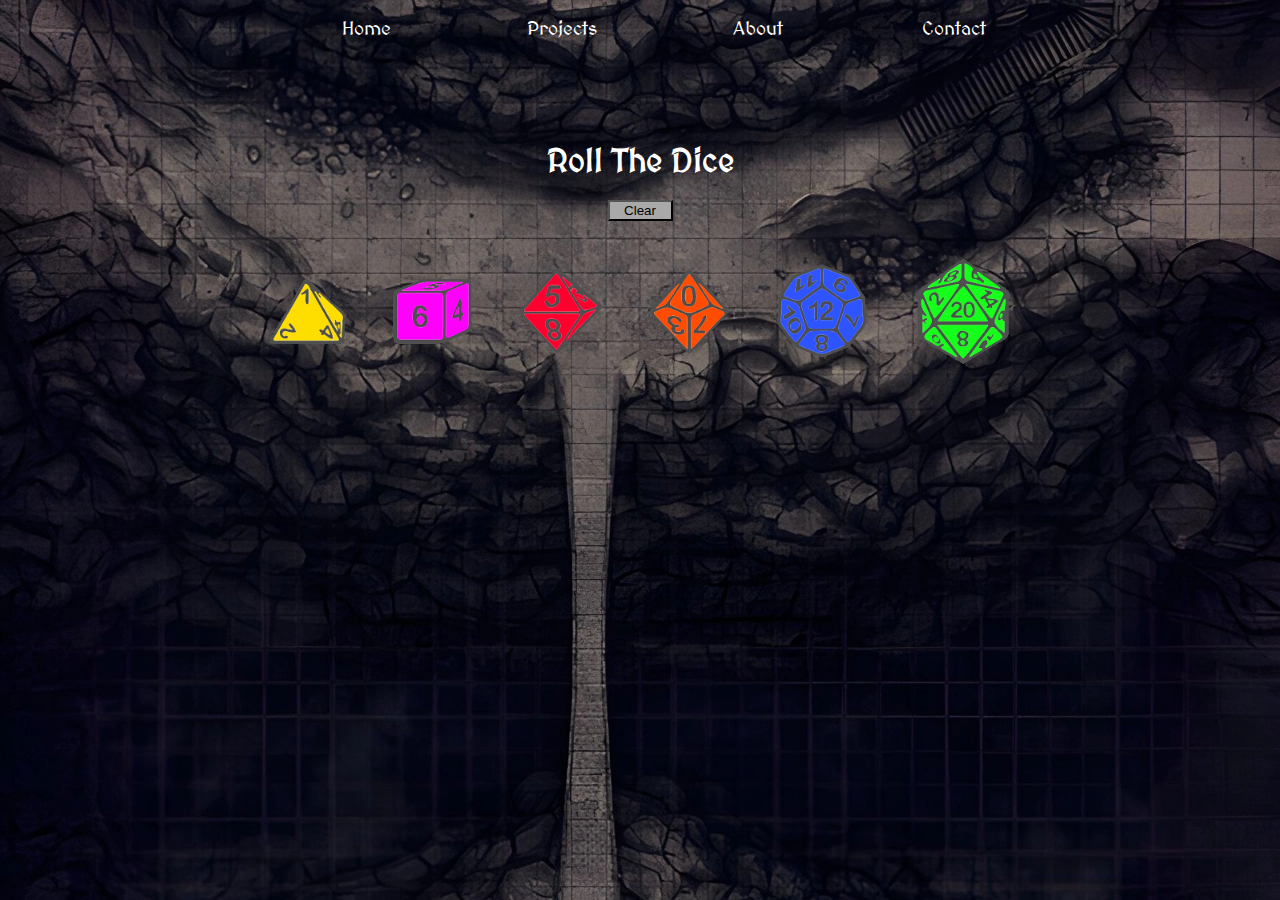
<file: pages/projects/diceRoller.html>
<!DOCTYPE html>
<html lang="en-US" class="hide-scroll">

<head>

    <title> Roll The Dice </title>
    <meta charset="UTF-8">
    <meta name="keywords" content="Stuff,Things">
    <meta name="description" content="Stuff and Things">
    <meta http-equiv="X-UA-Compatible" content="ie=edge">
    <meta name="viewport" content="width=device-width, initial-scale=1.0">
    <link rel="stylesheet" href="/css/stylesDice.css">
    <script async src="/js/scriptDice.js"></script>
</head>

<body>
    <header class="header">
        <nav class="nav-bar">
            <ul class="nav-links">
                <li><a href="/index.html"> Home </a></li>
                <li><a href="/pages/projects.html"> Projects </a></li>
                <li><a href="/pages/about.html"> About </a></li>
                <li><a href="/pages/contact.html"> Contact </a></li>
            </ul>
        </nav>
    </header>

    <div class="proj-title">
        <h1> Roll The Dice </h1>
        <div>
            <button class="resetButton" id="resetButton" label="Reset" type="button"> Clear </button>
        </div>


        <div class="diceBox">
            <img id="4" alt="D4" src="/img/diceD4.png">
            <img id="6" alt="D6" src="/img/diceD6.png">
            <img id="8" alt="D8" src="/img/diceD8.png">
            <img id="10" alt="D10" src="/img/diceD10.png">
            <img id="12" alt="D12" src="/img/diceD12.png">
            <img id="20" alt="D20" src="/img/diceD20.png">
        </div>

        <div id="diceResultBox">
            <h1 id="diceResult"> </h1>
        </div>

        <div id="belowDiceResult">
            <ul id="diceRollsBox"></ul>


        </div>

</body>

</html>
</file>
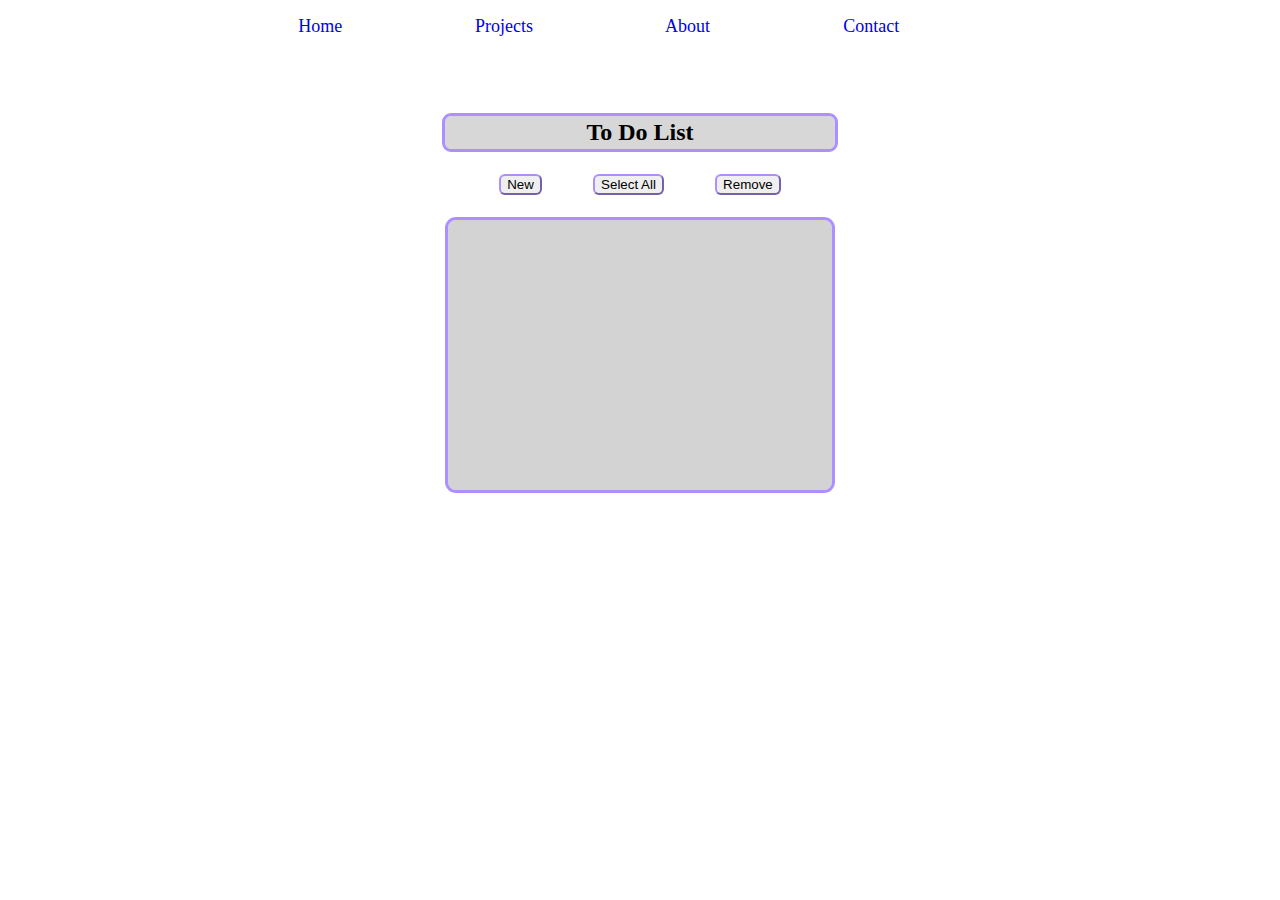
<file: pages/projects/toDoList.html>
<!DOCTYPE html>
<html lang="en-US" class="hide-scroll">

<head>

    <title> To Do List </title>
    <meta charset="UTF-8">
    <meta name="keywords" content="Stuff,Things">
    <meta http-equiv="X-UA-Compatible" content="ie=edge">
    <meta name="viewport" content="width=device-width, initial-scale=1.0">
    <link rel="stylesheet" href="/css/stylesToDo.css">
    <script async src="/js/scriptToDo.js"></script>
</head>

<body>
    <header class="header">
        <nav class="navBar">
            <ul class="navLinks">
                <li><a href="/index.html"> Home </a></li>
                <li><a href="/pages/projects.html"> Projects </a></li>
                <li><a href="/pages/about.html"> About </a></li>
                <li><a href="/pages/contact.html"> Contact </a></li>
            </ul>
        </nav>
    </header>

    <div class="introContainer">
        <h2 class="toDoIntro"> To Do List</h2>
    </div>

    <div class="buttonsContainer">
        <button class="button" id="new" label="new">New</button>
        <button class="button" id="selectAll" label="selectAll">Select All</button>
        <button class="button" id="clear" label="button3">Remove</button>
    </div>

    <div class="popup" id="popup">
        <img id="addNewTaskIMG" src="/img/scrollQuillSmallWEBP.webp">

        <form id="taskForm">
            <textarea class="textAreaInput" id="newTaskText" placeholder="Add New Task" required></textarea>
            <button type="submit" class="button" id="addNewButton">Submit</button>
        </form>

    </div>

    <div class="toDoContainer">
        <div class="toDoList">
            <ul id="itemsList" class="itemsList">
            </ul>
        </div>
    </div>

    <footer>

    </footer>

</body>

</html>
</file>
<file: css/stylesDice.css>
@import url('https://fonts.googleapis.com/css2?family=MedievalSharp&display=swap');

/*html {}*/
/*---------------------HEADER------------------------*/
header {
    height: auto;
    padding-bottom: 5%;
}

/*---------------------NAV BAR------------------------*/
.nav-links {
    display: flex;
    align-items: center;
    justify-content: center;

}

.nav-bar {
    width: 100%;
}

.nav-bar a {
    display: flex;
    justify-content: center;
    text-decoration: none;
    font-weight: 400;
    font-size: larger;
    width: 30%;
    color: rgb(255, 255, 255);
    transition: ease all 0.5s;
}

.nav-bar a:hover {
    background-color: #ffffff00;
    transform: scale(1.5);
}

.nav-bar li {
    display: inline-flex;
    justify-content: center;
    width: 16%;
}

/*---------------------BODY------------------------*/
body {
    font-family: "MedievalSharp", cursive;
    font-weight: 400;
    background: rgb(0, 0, 0);
    background-image: url(/img/89_Bridge\ of\ the\ Deep\ 1920x2048_gridWebP.webp);
    background-size: 100%;
    color: rgb(255, 255, 255);
    min-height: max-content;
    min-width: max-content;
}

/*---------------------------------------------*/

.proj-title {
    display: flex;
    flex-direction: column;
    align-items: center;
    justify-content: center;
}

.resetButton {
    width: 65px;
    background-color: darkgray;
}

.mainContainer {
    display: flex;
    justify-content: center;
    min-height: 20;
}

#diceResultBox {
    display: flex;
    align-items: center;
    justify-content: center;
    min-height: 10vh;
}

#belowDiceResult {
    display: flex;
    align-items: center;
    justify-content: center;
}

#diceRollsBox {

    max-width: 25vw;

}

/*----------------------DICE-----------------------*/

.diceBox {
    display: flex;
    gap: 25px;
    align-items: center;
    justify-content: center;
    min-height: 20vh;
    min-width: 50vw;

}

.diceBox img {
    display: flex;
    justify-content: center;
    transform: scale(.8);
    transition: ease all 0.5s;
}

.diceBox img:hover {
    transform: scale(1.2);

}

/*------Roll Animation----------*/
.rotateDice {
    animation: image4 2s ease-in-out forwards;
}

@keyframes image4 {
    0% {
        transform: rotate(0deg);
    }

    100% {
        transform: rotate(2160deg);
    }
}
</file>
<file: css/stylesToDo.css>
header {
    height: auto;
    padding-bottom: 5%;
}

.header {}

.navbar {
    width: 100%;
}

.navLinks {
    display: flex;
    align-items: center;
    justify-content: center;
}

.navBar a {
    display: flex;
    justify-content: center;
    text-decoration: none;
    width: 30%;
    font-size: large;
    transition: ease all 0.5s;

}

.navBar a:hover {
    transform: scale(1.5);
}

.navBar li {
    display: inline-flex;
    justify-content: space-around;
    justify-content: space-between;
    width: 15%;
}

.buttonsContainer {
    display: flex;
    align-items: center;
    justify-content: space-evenly;
    margin: auto;
    width: 30vw;
    padding: 25px 25px 25px;
}

.button {
    border-radius: .375rem;
    border-color: #ad8fff;
}

.toDoIntro {
    display: flex;
    align-items: center;
    justify-content: center;
    margin: auto;
    background-color: #d3d3d3e8;
    outline: solid #ad8fff;
    border-radius: .375rem;
    padding: 3px;
    width: 30vw;
}

.toDoContainer {
    display: flex;
    align-items: flex-start;
    justify-content: flex-start;
    margin: auto;
    background-color: #d3d3d3;
    min-height: 30vh;
    height: min-content;
    width: 30vw;
    outline: solid #ad8fff;
    border-radius: .5rem;
}

.itemsList {
    display: flex;
    flex-direction: column;
    margin: auto;
    padding: 5px 5px 5px;
    list-style: none;
    word-wrap: inherit;
}

#taskForm {
    display: flex;
    flex-direction: column;
    margin: auto;
}

.popup {
    display: flex;
    flex-direction: column;
    margin: auto;
    width: 400px;
    height: fit-content;
    background-color: #d3d3d3;
    outline: solid #ad8fff;
    border-radius: .375rem;
    position: absolute;
    top: 0%;
    left: 50%;
    transform: translate(-50%, -50%) scale(0.1);
    visibility: hidden;
    transition: transform 0.5s, top 0.5s;
}

.open-popup {
    visibility: visible;
    top: 20%;
    transform: translate(-50%, -50%) scale(1);
}

#addNewTaskIMG {
    display: flex;
    align-self: center;
    height: 5rem;
    width: 5rem;
}

#addNewButton {
    display: flex;
    align-self: center;
    justify-content: center;
    width: min-content;
    padding: .5rem;

}

.textAreaInput {
    display: flex;
    align-self: center;
    padding: 0.5rem;
    border: 1px solid #e5e7eb;
    height: min-content;
    min-width: 200px;
    border-radius: 0.375rem;
    font-size: 0.875rem;
    line-height: 1.25rem;
}

.textAreaInput::placeholder {
    color: #9b9fa7;
}
</file>
